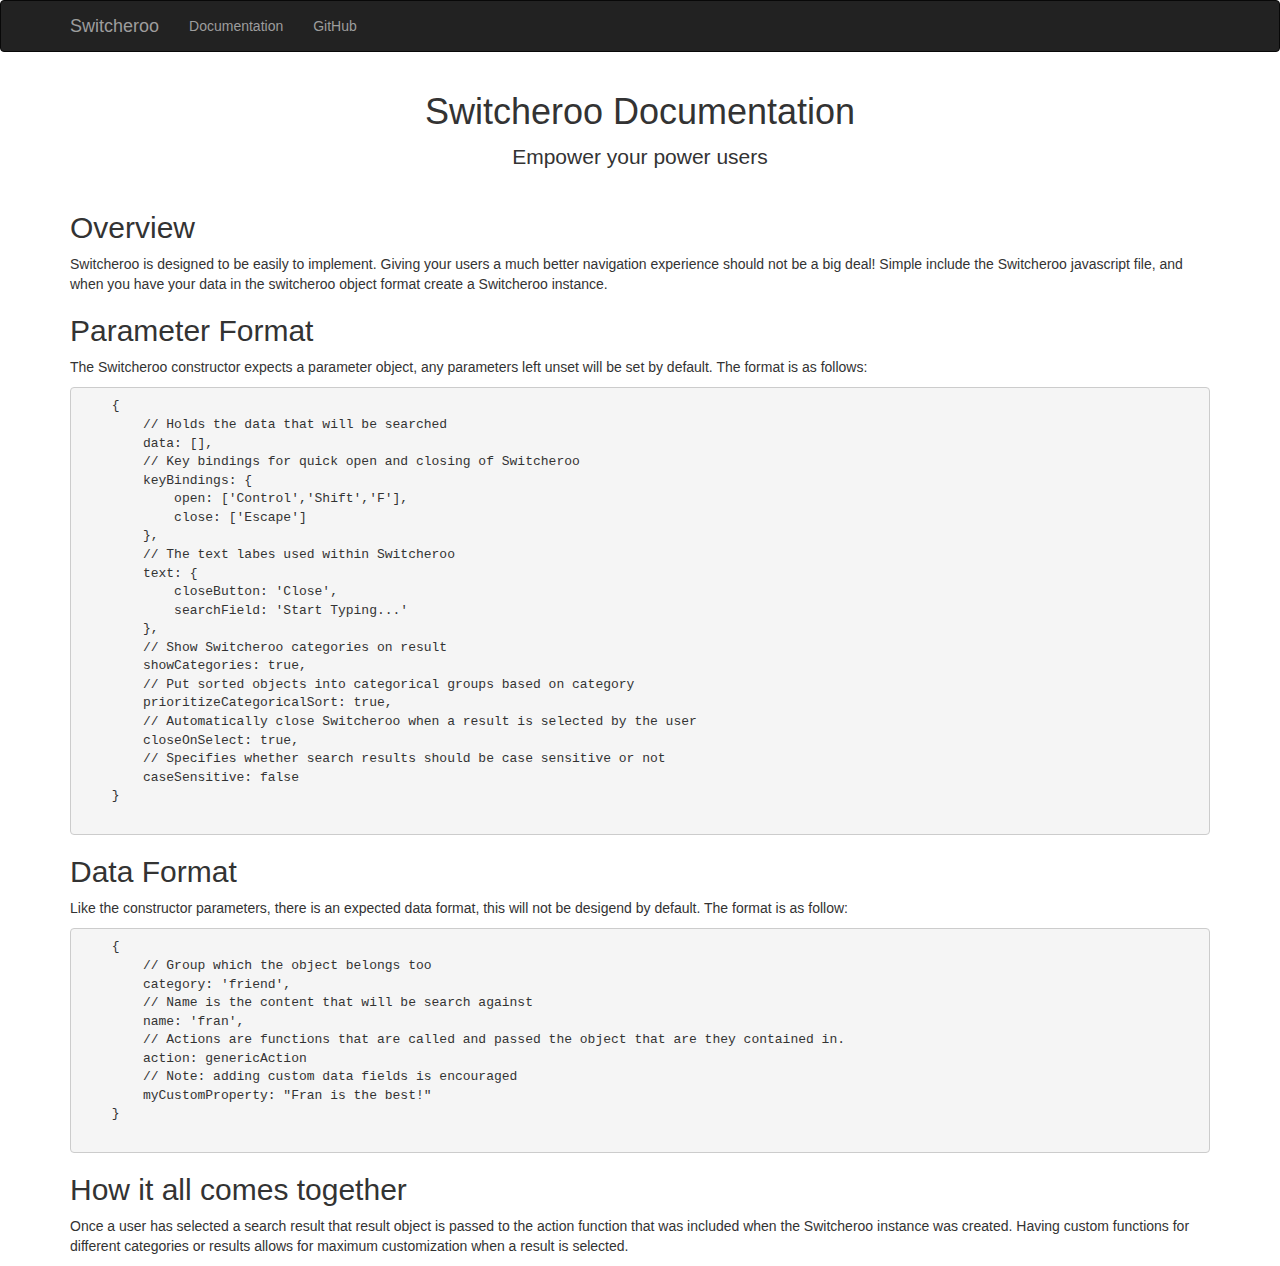
<file: docs.html>
<!DOCTYPE html>
<html lang="en">

<head>

    <meta charset="utf-8">
    <meta http-equiv="X-UA-Compatible" content="IE=edge">
    <meta name="viewport" content="width=device-width, initial-scale=1">
    <meta name="description" content="">
    <meta name="author" content="">

    <title>Switcheroo Documentation</title>

    <!-- Bootstrap Core CSS -->
    <link href="css/bootstrap.min.css" rel="stylesheet">

    <!-- Custom CSS -->
    <style>

    .navbar {
        z-index: unset;
    }
    </style>

    <script>

        function openSwitcheroo() {
            debugger;
        }
    </script>

    <!-- HTML5 Shim and Respond.js IE8 support of HTML5 elements and media queries -->
    <!-- WARNING: Respond.js doesn't work if you view the page via file:// -->
    <!--[if lt IE 9]>
        <script src="https://oss.maxcdn.com/libs/html5shiv/3.7.0/html5shiv.js"></script>
        <script src="https://oss.maxcdn.com/libs/respond.js/1.4.2/respond.min.js"></script>
    <![endif]-->

</head>

<body>

    <!-- Navigation -->
    <nav class="navbar navbar-inverse" role="navigation">
        <div class="container">
            <!-- Brand and toggle get grouped for better mobile display -->
            <div class="navbar-header">
                <button type="button" class="navbar-toggle" data-toggle="collapse" data-target="#bs-example-navbar-collapse-1">
                    <span class="sr-only">Toggle navigation</span>
                    <span class="icon-bar"></span>
                    <span class="icon-bar"></span>
                    <span class="icon-bar"></span>
                </button>
                <a class="navbar-brand" href="index.html">Switcheroo</a>
            </div>
            <!-- Collect the nav links, forms, and other content for toggling -->
            <div class="collapse navbar-collapse" id="bs-example-navbar-collapse-1">
                <ul class="nav navbar-nav">
                    <li>
                        <a href="docs.html">Documentation</a>
                    </li>
                    <li>
                        <a href="https://github.com/JonFriesen/Switcheroo">GitHub</a>
                    </li>
                </ul>
            </div>
            <!-- /.navbar-collapse -->
        </div>
        <!-- /.container -->
    </nav>

    <!-- Page Content -->
    <div class="container">

        <div class="row">
            <div class="col-lg-12 text-center">
                <h1>Switcheroo Documentation</h1>
                <p class="lead">Empower your power users</p>
            </div>
        </div>
        <div class="row">
            <div class="col-lg-12">
                <h2>Overview</h2>
                <p>Switcheroo is designed to be easily to implement. Giving your users a much better navigation experience should not be a big deal! Simple include the Switcheroo javascript file, and when you have your data in the switcheroo object format create a Switcheroo instance.</p>
                <h2>Parameter Format</h2>
                <p>The Switcheroo constructor expects a parameter object, any parameters left unset will be set by default. The format is as follows:</p>
                <pre>
    {
        // Holds the data that will be searched
        data: [],
        // Key bindings for quick open and closing of Switcheroo
        keyBindings: {
            open: ['Control','Shift','F'],
            close: ['Escape']
        },
        // The text labes used within Switcheroo
        text: {
            closeButton: 'Close',
            searchField: 'Start Typing...'
        },
        // Show Switcheroo categories on result
        showCategories: true,
        // Put sorted objects into categorical groups based on category
        prioritizeCategoricalSort: true,
        // Automatically close Switcheroo when a result is selected by the user
        closeOnSelect: true,
        // Specifies whether search results should be case sensitive or not
        caseSensitive: false
    }
                </pre>
                <h2>Data Format</h2>
                <p>Like the constructor parameters, there is an expected data format, this will not be desigend by default. The format is as follow:</p>
                <pre>
    {
        // Group which the object belongs too
        category: 'friend',
        // Name is the content that will be search against
        name: 'fran',
        // Actions are functions that are called and passed the object that are they contained in.
        action: genericAction
        // Note: adding custom data fields is encouraged
        myCustomProperty: "Fran is the best!"
    }
                </pre>
                <h2>How it all comes together</h2>
                <p>Once a user has selected a search result that result object is passed to the action function that was included when the Switcheroo instance was created. Having custom functions for different categories or results allows for maximum customization when a result is selected.
            </div>
        </div>
        <!-- /.row -->

    </div>
    <!-- /.container -->

    <!-- jQuery Version 1.11.1 -->
    <script src="js/jquery.js"></script>

    <!-- Bootstrap Core JavaScript -->
    <script src="js/bootstrap.min.js"></script>

</body>

</html>
</file>
